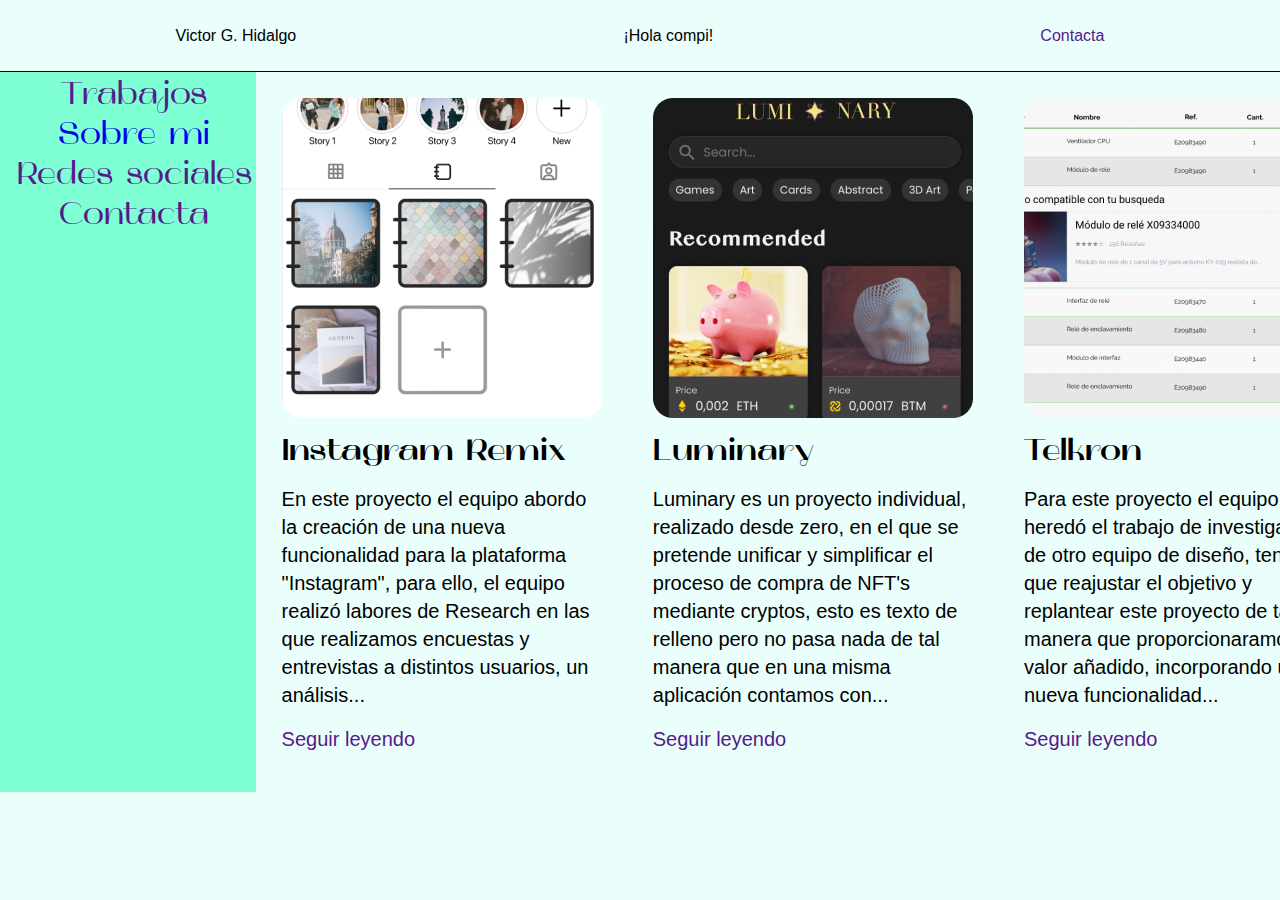
<file: index.html>
<!DOCTYPE html>
<html lang="en">
  <head>
    <meta charset="UTF-8" />
    <meta http-equiv="X-UA-Compatible" content="IE=edge" />
    <meta name="viewport" content="width=device-width, initial-scale=1.0" />
    <link rel="stylesheet" href="style/reset.css" />
    <link rel="stylesheet" href="style/style.css" />
    <title>Designlosopher 📚</title>
  </head>
  <body>
    <nav>
      <div class="name">Victor G. Hidalgo</div>
      <div class="salu2">
        <p>¡Hola compi!</p>
      </div>
      <div class="contact">
        <a href=""> Contacta </a>
      </div>
    </nav>
    <div class="body2">
      <section class="menu">
        <div class="celda">
        <a href="">
          Trabajos
        </a>  
        </div>
        <div class="celda">
          <a href="about.html">
          Sobre mi</div>
        </a>
        <div class="celda">
          <a href="">

          Redes sociales</div>
        </a>  
        <div class="celda">
          <a href="">
          Contacta</div>
        </a>  
        <div class="celda"></div>
      </section>
      <section class="projects-container">
        <div class="project">
          <div class="project-img">
            <img src="img/remix.png" alt="project image" />
          </div>

          <div class="project-info">
            <h3 data-aos="fade-up">Instagram Remix</h3>
            <p>
              En este proyecto el equipo abordo la creación de una nueva
              funcionalidad para la plataforma "Instagram", para ello, el equipo
              realizó labores de Research en las que realizamos encuestas y
              entrevistas a distintos usuarios, un análisis...
            </p>
            <a href="">Seguir leyendo</a>
          </div>
        </div>

        <div class="project">
          <div class="project-img">
            <img src="img/lumi.png" alt="project image" />
          </div>

          <div class="project-info">
            <h3 data-aos="fade-up">Luminary</h3>
            <p>
              Luminary es un proyecto individual, realizado desde zero, en el
              que se pretende unificar y simplificar el proceso de compra de
              NFT's mediante cryptos, esto es texto de relleno pero no pasa nada de tal manera que en una misma aplicación
              contamos con...
            </p>
            <a href="">Seguir leyendo</a>
          </div>
        </div>
        <div class="project">
          <div class="project-img">
            <img src="img/telkron.png" alt="project image" />
          </div>

          <div class="project-info">
            <h3 data-aos="fade-up">Telkron</h3>
            <p>
              Para este proyecto el equipo heredó el trabajo de investigación de
              otro equipo de diseño, teniendo que reajustar el objetivo y
              replantear este proyecto de tal manera que proporcionaramos un
              valor añadido, incorporando una nueva funcionalidad...
            </p>
            <a href="">Seguir leyendo</a>
          </div>
        </div>
      </section>
    </div>
    <script>
      AOS.init();
  </script>
  </body>

</html>
</file>
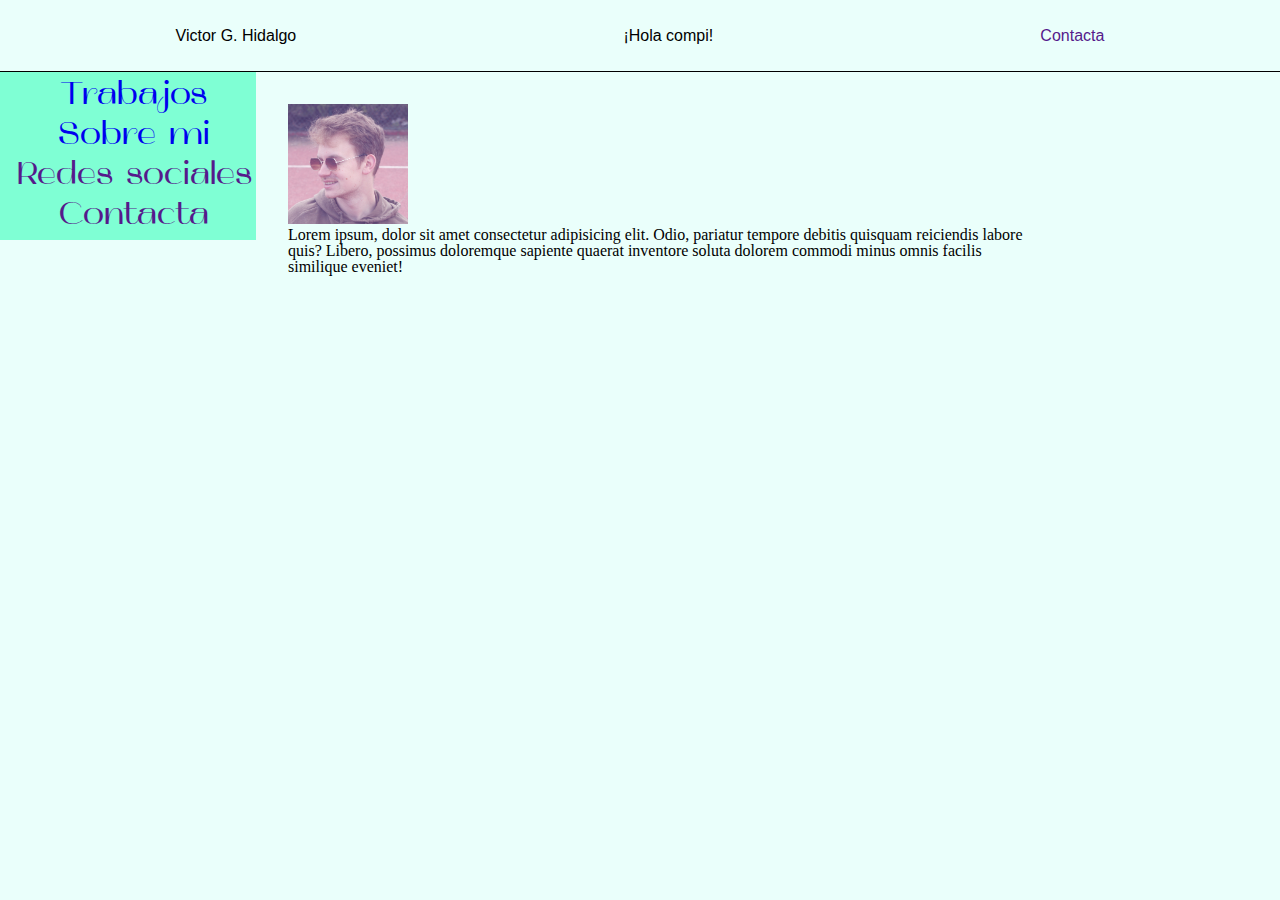
<file: about.html>
<!DOCTYPE html>
<html lang="en">
<head>
    <meta charset="UTF-8">
    <meta http-equiv="X-UA-Compatible" content="IE=edge">
    <meta name="viewport" content="width=device-width, initial-scale=1.0">
    <link rel="stylesheet" href="style/reset.css">
    <link rel="stylesheet" href="style/about.css">
    <title>Sobre mi</title>
</head>
<body>
    <nav>
        <div class="name">Victor G. Hidalgo</div>
        <div class="salu2">
          <p>¡Hola compi!</p>
        </div>
        <div class="contact">
          <a href="">
            Contacta
          </a>
        </div>
      </nav>
      <div class="body2">
        <section class="menu">
          <div class="celda">
          <a href="index.html">
            Trabajos
          </a>  
          </div>
          <div class="celda">
            <a href="about.html">
            Sobre mi</div>
          </a>
          <div class="celda">
            <a href="">
  
            Redes sociales</div>
          </a>  
          <div class="celda">
            <a href="">
            Contacta</div>
          </a>  
          <div class="celda"></div>
        </section>
        <sectio class="body3">
            <div class="carusa">
                <img src="img/cara.jpg" alt="carusa" width="120px" height="120px">
            </div>
            <div class="textaco">
                Lorem ipsum, dolor sit amet consectetur adipisicing elit. Odio, pariatur tempore debitis quisquam reiciendis labore quis? Libero, possimus doloremque sapiente quaerat inventore soluta dolorem commodi minus omnis facilis similique eveniet!
            </div>
        </sectio>
</body>
</html>
</file>
<file: style/style.css>
* {
  box-sizing: border-box;
}
@font-face {
  font-family: "mak-bold";
  src: url(../fonts/MAK-bold.otf);
}
@font-face {
  font-family: "mak";
  src: url(../fonts/MAK.otf);
}
body {
  background-color: #eafffb;
}
nav {
  display: flex;
  align-items: center;
  justify-content: space-around;
  width: max-content 120px;
  height: 72px;
  padding: 12px;
  font-family: Verdana, Geneva, Tahoma, sans-serif;
  border-bottom: solid 1px black;
}
.body2 {
  display: flex;
}
.menu {
  width: 20%;
  max-height: 100%;
  background-color: aquamarine;
  font-family: mak;
  font-size: 32px;
  text-align: center;
  height: 720px;
}

.celda {
  padding-left: 12px;
  padding-top: 8px;
  justify-content: center;
}

.projects-container {
  font-family: Arial, Helvetica, sans-serif;
  display: flex;
  max-width: 80%;
}

.project {
    display: flex;
    flex-direction: row;
    flex-wrap: wrap;
    padding: 2.5%;
  }

.project-img {
  width: 25%;
  margin-bottom: 8px;
}

.project-info {
  width: 320px;
}

.project h3 {
  font-family: mak-bold;
  font-size: 30px;
  line-height: 20px;
  margin-bottom: 22px;
}

.project p {
  font-size: 20px;
  line-height: 28px;
  margin-bottom: 16px;
}

.project a {
  font-size: 20px;
  line-height: 28px;
}

a{
    text-decoration: none;
}
</file>
<file: style/about.css>
*{
    box-sizing: border-box;
}
@font-face {
    font-family: "mak-bold";
    src: url(../fonts/MAK-bold.otf);
}
@font-face {
    font-family: "mak";
    src: url(../fonts/MAK.otf);
}
body{
    background-color: #EAFFFB;
}
nav{
    display: flex;
    align-items: center;
    justify-content: space-around;
    width: max-content 120px;
    height: 72px;
    padding: 12px;
    font-family:Verdana, Geneva, Tahoma, sans-serif;
    border-bottom: solid 1px black;
}

.body2 {
    display: flex;    
}
  .menu {
    width: 20%;
    max-height:fit-content;
    background-color: aquamarine;
    font-family: mak;
    font-size: 32px;
    text-align: center;
    height: 720px;
  }
  
  .celda {
    padding-left: 12px;
    padding-top: 8px;
    justify-content: center;
  }

  .body3{
    width: 60%;
    padding-left: 2.5%;
    padding-top: 2.5%;  
  }

  .carusa{
      justify-content: center;
  }

  a{
      text-decoration: none;
  }
</file>
